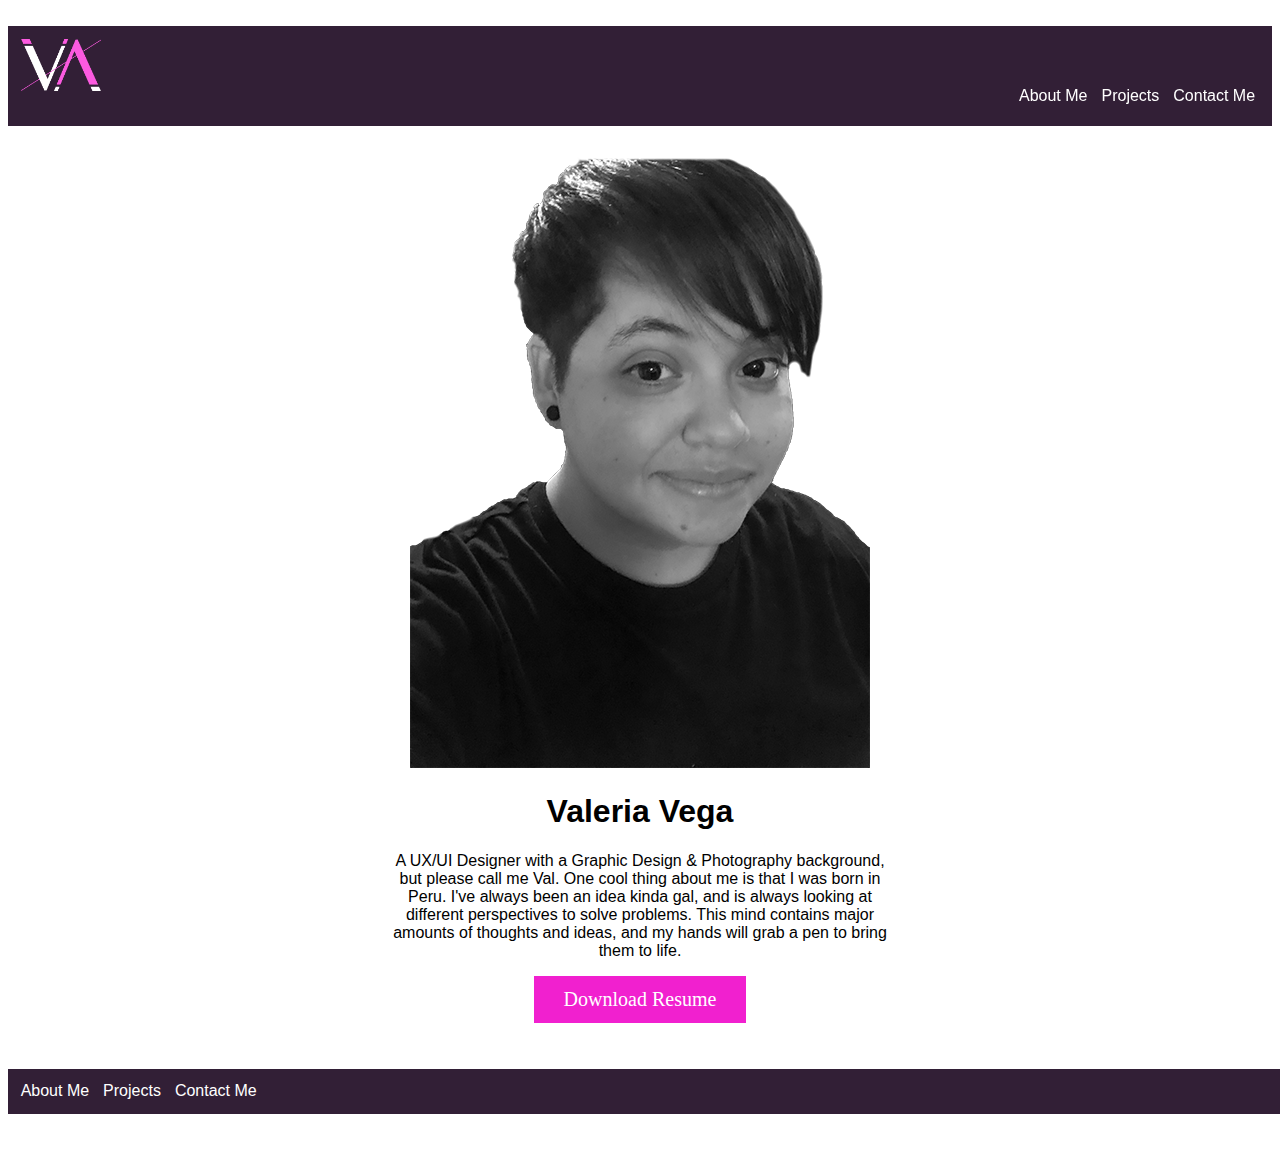
<file: index.html>
<!DOCTYPE html>
​
<html >
    <head>
        <meta charset="UTF-8">
        <meta http-equiv="X-UA-Compatible" content="IE=edge">
        <meta name="viewport" content="width=device-width, initial-scale=1.0">
        <link href="css/style.css" rel="stylesheet" type="text/css">
        
    </head>
    <body>
        <header class="navigation">
            <div class="logo">
                <img class="logo2" src="images/Updated VV Logo.png">
            </div>
            <nav class="inline-block">
                <ul class="nav-list">
                    <li>About Me</li>
                    <li>Projects</li>
                    <li>Contact Me</li>
                </ul>
            </nav>
        </header>
        <section class="heroImg">
            <div class="content">
                <img src="images/IMG_8795blk.png">
                <h1>Valeria Vega</h1>
                <p>A UX/UI Designer with a Graphic Design & Photography background, but please call me Val. One cool thing about me is that I was born in Peru. I've always been an idea kinda gal, and is always looking at different perspectives to solve problems. This mind contains major amounts of thoughts and ideas, and my hands will grab a pen to bring them to life.</p>
                <button class="btn"><i class="fa fa-download"></i> Download Resume</button>
            </div>
        </section>
        <footer>
            <ul class="footer"> 
                <li>About Me</li>
                <li>Projects</li>
                <li>Contact Me</li>
            </ul>
        </footer>
    </body>
​
</html>
</file>
<file: css/style.css>
header {
    background-color: #321f36;
    height: 100px;
}
.inline-block {
    display: inline-block;
    vertical-align: top;
}
.logo {
    width: 10px;
    height: 10px;
    padding: 1%;
    text-align: center;
}
.logo2 {
    width: 80px;
}
nav {
    width: 500px;
    padding: 10px;
    position: fixed;
    right: 1px;
}


ul {
    width: 50%;
    margin-left: auto;
    text-align: top; 
}
li {
    display: inline-block;
    color: white;
    font-family: Impact, Haettenschweiler, 'Arial Narrow Bold', sans-serif;
    padding-right: 10px;
    
}
​



.heroImg {
    height: 600px;
    padding: 25px;

}

h1 {
    font-family: Impact, Haettenschweiler, 'Arial Narrow Bold', sans-serif;
    font-size: xx-large;
}

p {
    font-family: -apple-system, BlinkMacSystemFont, 'Segoe UI', Roboto, Oxygen, Ubuntu, Cantarell, 'Open Sans', 'Helvetica Neue', sans-serif;
}

.btn {
    background-color: rgb(241, 32, 207);
    border: none;
    color: white;
    padding: 12px 30px;
    cursor: pointer;
    font-size: 20px;
    font-family: Impact, Haettenschweiler, 'Arial Narrow Bold', bold;
  }


.content {
    width: 500px;
    margin: 0 auto;
    text-align: center;
    background-color: white;
    padding: 30px;
}
​
/* Footer */
footer {
    background-color: #321f36;
}
.footer {
    display: inline-block;
    vertical-align: bottom;
    padding: 1%;
    color: white;
    position: bottom;
    left: 0;
    height: 20px;
    bottom: 0;
    width: 100%;
     background-color:#321f36;
     text-align: left;
}

ul footer {
    width: 50%;
    margin-right: auto;
}

li footer {
    display: inline-block;
    color: white;
    padding-right: 20px;
    text-align: top;
    height: 20px;  
}
</file>
